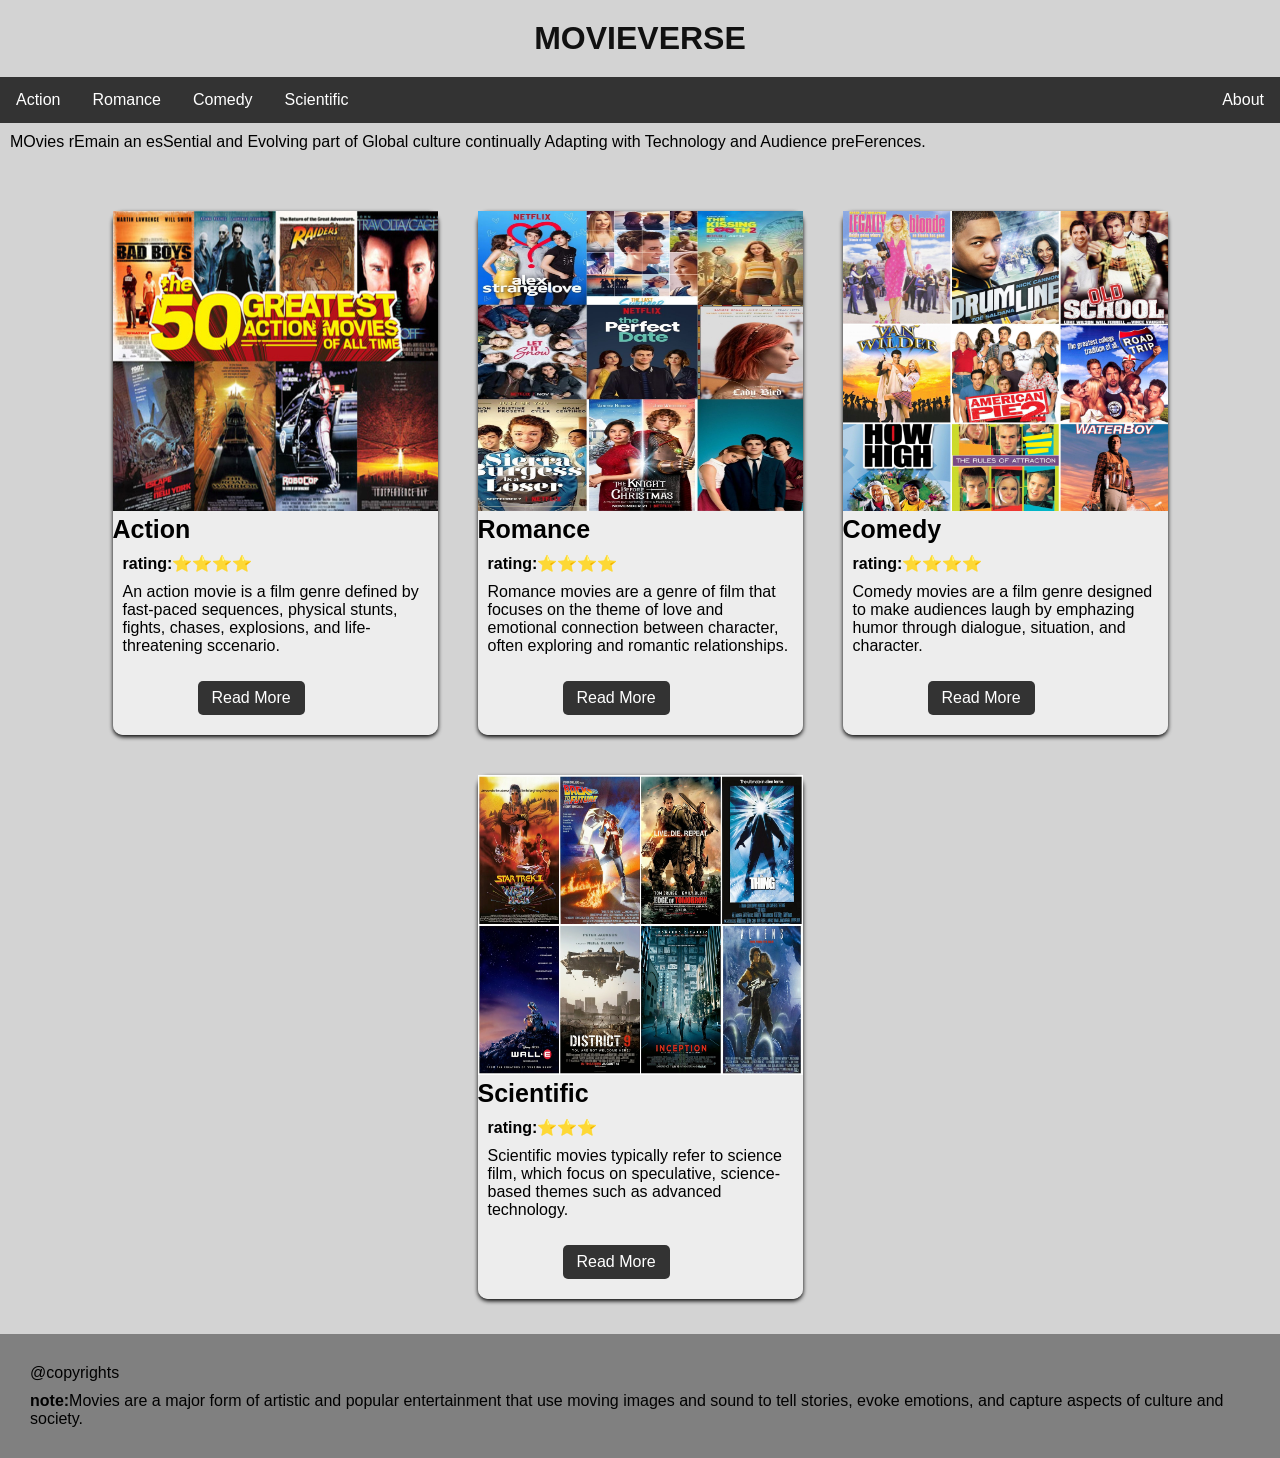
<file: index.html>
<!DOCTYPE html>
<html lang="en">
<head>
    <meta charset="UTF-8">
    <meta name="viewport" content="width=device-width, initial-scale=1.0">
    <title>Document</title>
    <link rel="stylesheet" href="style.css">
</head>
<body>
   <header>
    <h1><a href="index.html">MOVIEVERSE</a></h1>
   </header>
   <nav>
<ul>
  <li><a href="one.html" target="_self">Action</a></li>
  <li><a href="two.html" target="_self">Romance</a></li>
  <li><a href="three.html" target="_self">Comedy</a></li>
  <li><a href="four.html" target="_self">Scientific</a></li>
  <li style="float:right"><a href="about.html" target="_self">About</a></li>
</ul>
   </nav>
   <p>MOvies rEmain an esSential and Evolving part of Global culture continually Adapting with Technology and Audience preFerences.</p>
   <div class="container">
      <div class="card">
    <img src="images/action.jpeg" width="300px" height="300px"></a>
    <div class="content">
      <h3>Action</h3>
    <p><b>rating:</b>⭐⭐⭐⭐</p>
    <p>An action movie is a film genre defined by fast-paced sequences, physical stunts, fights, chases, explosions, and life-threatening sccenario.</p>
    <a href="one.html" class="hello">Read More</a>
    </div>
    </div>
      <div class="card">
    <img src="images/romance.jpg"width="300px" height="300px"></a>
    <div class="content">
      <h3>Romance</h3>
    <p><b>rating:⭐⭐⭐⭐</b></p>
    <p>Romance movies are a genre of film that focuses on the theme of love and emotional connection between character, often exploring and romantic relationships.</p>
    <a href="two.html" class="hello">Read More</a>
    </div>
   </div>
      <div class="card">
    <img src="images/comedy.jpg"width="300px" height="300px"></a>
    <div class="content">
      <h3>Comedy</h3>
      <p><b>rating:⭐⭐⭐⭐</b></p>
      <p>Comedy movies are a film genre designed to make audiences laugh by emphazing humor through dialogue, situation, and character.</p>
      <a href="three.html" class="hello">Read More</a>
    </div>
    </div>
    <div class="card">
    <img src="images/scientific.jpg" width="250px" height="300px"></a>
    <div class="content">
      <h3>Scientific</h3>
      <p><b>rating:⭐⭐⭐</b></p>
      <p>Scientific movies typically refer to science film, which focus on speculative, science-based themes such as advanced technology.</p>
      <a href="four.html" class="hello">Read More</a>
    </div>
    </div>
    </div>
     <footer>
        <p>@copyrights</p>
        <p><b>note:</b>Movies are a major form of artistic and popular entertainment that use moving images and sound to tell stories, evoke
         emotions, and capture aspects of culture and society.</p>
     </footer>
</body>
</html>
</file>
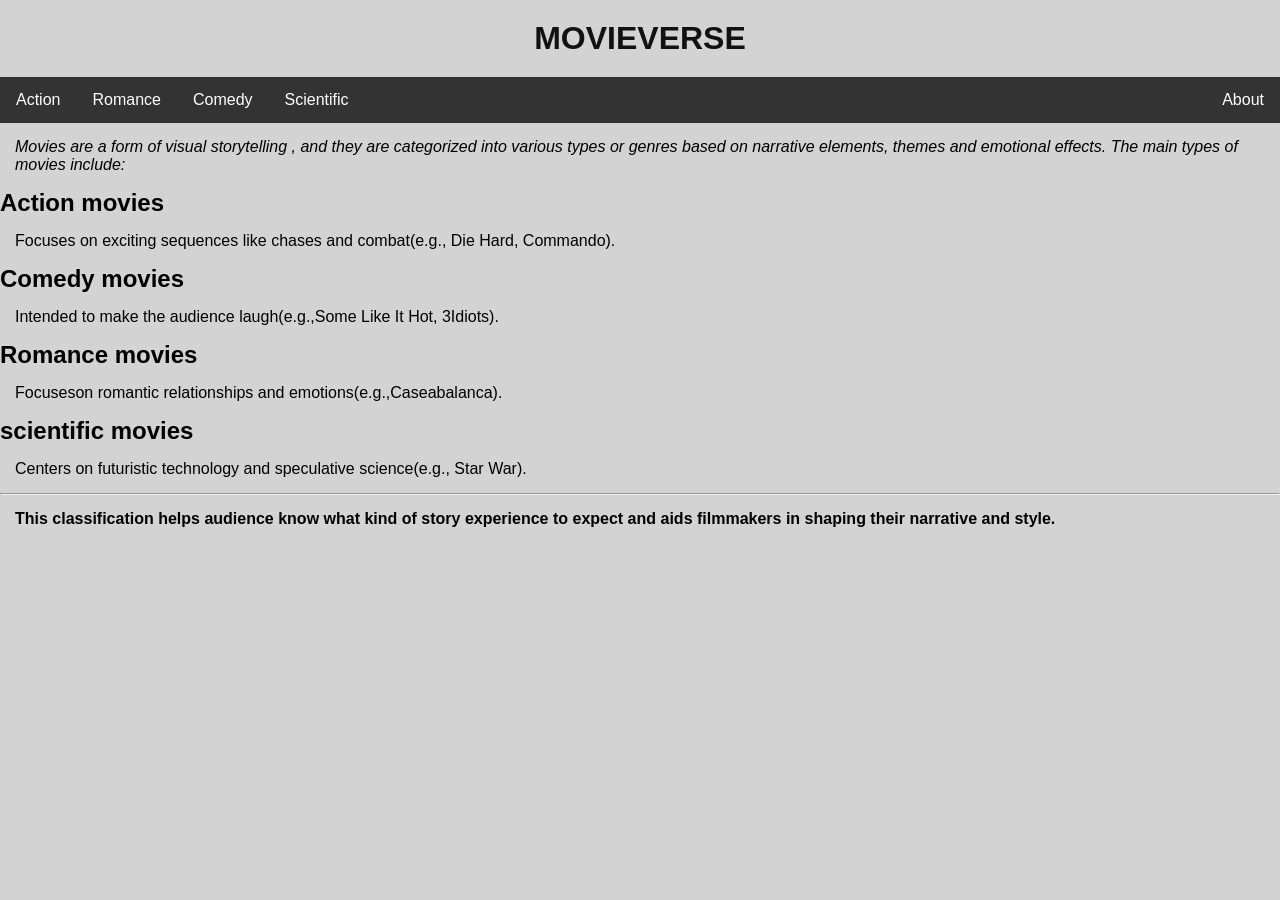
<file: about.html>
<!DOCTYPE html>
<html lang="en">
<head>
    <meta charset="UTF-8">
    <meta name="viewport" content="width=device-width, initial-scale=1.0">
    <title>About</title>
     <link rel="stylesheet" href="style1.css">
</head>
<body>

    <h1><a href="index.html">MOVIEVERSE</a></h1>
    <ul>
  <li><a href="one.html" target="_self">Action</a></li>
  <li><a href="two.html" target="_self">Romance</a></li>
  <li><a href="three.html" target="_self">Comedy</a></li>
  <li><a href="four.html" target="_self">Scientific</a></li>
  <li style="float:right"><a href="about.html" target="_self">About</a></li>
</ul>
    <p><i>Movies are a form of visual storytelling , and they are categorized 
        into various types or genres based on narrative elements, themes 
        and emotional effects. The main types of movies include:</i>
    </p>
    <h2>Action movies</h2>
    <p >Focuses on exciting sequences like chases and combat(e.g., Die Hard, Commando).</p>
    <h2 >Comedy movies</h2>
    <p >Intended to make the audience laugh(e.g.,Some Like It Hot, 3Idiots).</p>
    <h2 >Romance movies</h2>
    <p >Focuseson romantic relationships and emotions(e.g.,Caseabalanca).</p>
    <h2 >scientific movies</h2>
    <p >Centers on futuristic technology and speculative science(e.g., Star War).</p>
    <hr>
    <p><b>This classification helps audience know what kind of story experience to expect and aids filmmakers in shaping their narrative and style.</b></p>
</body>
</html>
</file>
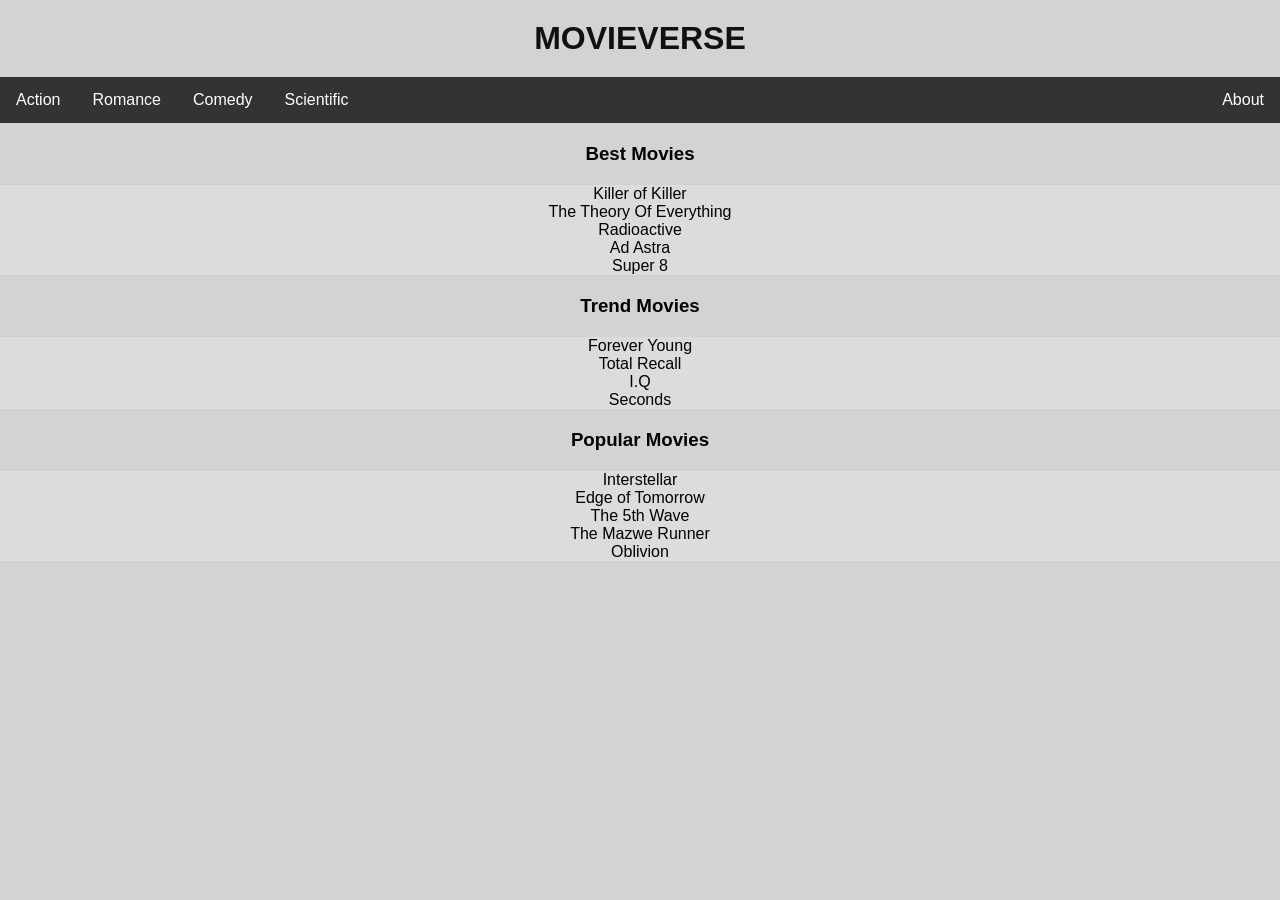
<file: four.html>
<!DOCTYPE html>
<html lang="en">
<head>
    <meta charset="UTF-8">
    <meta name="viewport" content="width=device-width, initial-scale=1.0">
    <title>scientific</title>
     <link rel="stylesheet" href="style1.css">
</head>
<body>
    <h1><a href="index.html">MOVIEVERSE</a></h1>
    <ul>
  <li><a href="one.html" target="_self">Action</a></li>
  <li><a href="two.html" target="_self">Romance</a></li>
  <li><a href="three.html" target="_self">Comedy</a></li>
  <li><a href="four.html" target="_self">Scientific</a></li>
  <li style="float:right"><a href="about.html" target="_self">About</a></li>
</ul>
    <h3 style="text-align: center;">Best Movies</h3>
    <ul style="background-color:gainsboro">
    
     <li>Killer of Killer</li>
     <li>The Theory Of Everything</li>
     <li>Radioactive</li>
     <li>Ad Astra</li>
     <li>Super 8</li>
    
    </ul>
    <h3 style="text-align: center;">Trend Movies</h3>
    <ul style="background-color:gainsboro">
        
    <li>Forever Young</li>
    <li>Total Recall</li>
    <li>I.Q</li>
    <li>Seconds</li>
    
    </ul>
    <h3 style="text-align: center;">Popular Movies</h3>
    <ul style="background-color:gainsboro">
        
    <li>Interstellar</li>
    <li>Edge of Tomorrow</li>
    <li>The 5th Wave</li>
    <li>The Mazwe Runner</li>
    <li>Oblivion</li>
    </ul>
</body>
</html>
</file>
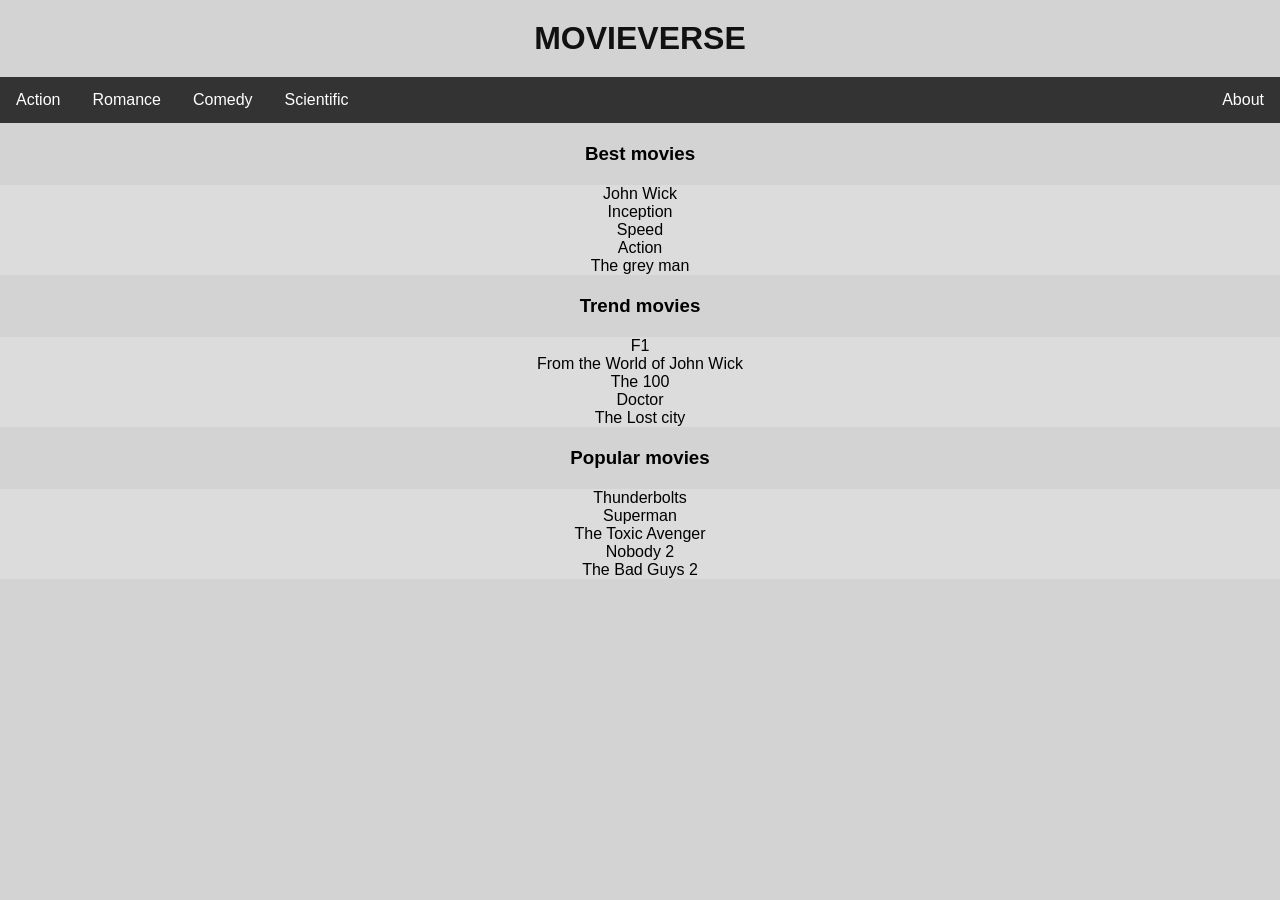
<file: one.html>
<!DOCTYPE html>
<html lang="en">
<head>
    <meta charset="UTF-8">
    <meta name="viewport" content="width=device-width, initial-scale=1.0">
    <title>Action</title>
    <link rel="stylesheet" href="style1.css">
</head>
<body>
    <h1><a href="index.html">MOVIEVERSE</a></h1>
    <ul>
  <li><a href="one.html" target="_self">Action</a></li>
  <li><a href="two.html" target="_self">Romance</a></li>
  <li><a href="three.html" target="_self">Comedy</a></li>
  <li><a href="four.html" target="_self">Scientific</a></li>
  <li style="float:right"><a href="about.html" target="_self">About</a></li>
</ul>
    <h3 style="text-align: center;">Best movies</h3>
    <ul style="background-color:gainsboro">
        <li>John Wick</li>
       <li>Inception</li>
       <li>Speed</li>
       <li>Action</li>
       <li>The grey man</li>
    </ul>
   <h3 style="text-align: center;">Trend movies</h3>
      <ul style="background-color:gainsboro">
      
        <li>F1</li>
        <li>From the World of John Wick</li>
        <li>The 100</li>
        <li>Doctor</li>
        <li>The Lost city</li>
        
      </ul>
      <h3 style="text-align: center;">Popular movies</h3>
      <ul style="background-color:gainsboro">
        
        <li>Thunderbolts</li>
        <li>Superman</li>
        <li>The Toxic Avenger</li>
        <li>Nobody 2</li>
        <li>The Bad Guys 2</li>
      
      </ul>
</body>
</html>
</file>
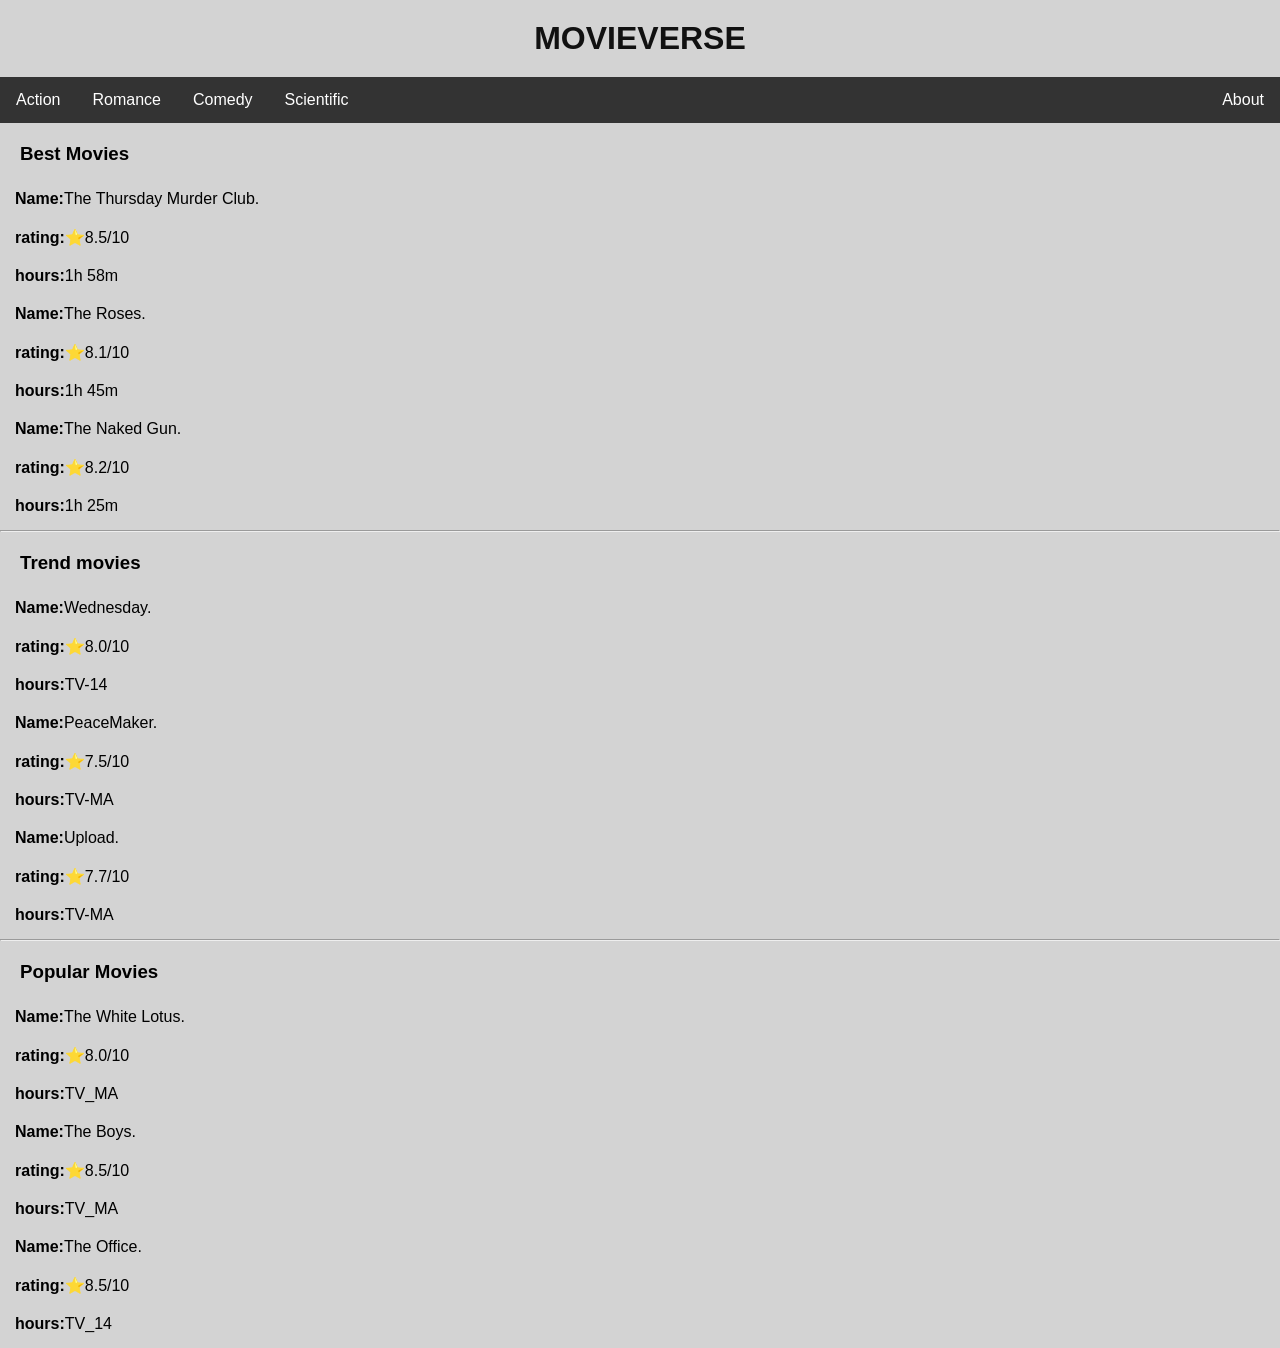
<file: three.html>
<!DOCTYPE html>
<html lang="en">
<head>
    <meta charset="UTF-8">
    <meta name="viewport" content="width=device-width, initial-scale=1.0">
    <title>Comedy</title>
     <link rel="stylesheet" href="style1.css">
</head>
<body>
   <h1><a href="index.html">MOVIEVERSE</a></h1>
    <ul>
  <li><a href="one.html" target="_self">Action</a></li>
  <li><a href="two.html" target="_self">Romance</a></li>
  <li><a href="three.html" target="_self">Comedy</a></li>
  <li><a href="four.html" target="_self">Scientific</a></li>
  <li style="float:right"><a href="about.html" target="_self">About</a></li>
</ul>
    <h3>Best Movies</h3>
    <p><b>Name:</b>The Thursday Murder Club.</p>
    <p><b>rating:</b>⭐8.5/10</p>
    <p><b>hours:</b>1h 58m</p> 
    <p><b>Name:</b>The Roses.</p>
    <p><b>rating:</b>⭐8.1/10</p>
    <p><b>hours:</b>1h 45m</p>
    <p><b>Name:</b>The Naked Gun.</p>
    <p><b>rating:</b>⭐8.2/10</p>
    <p><b>hours:</b>1h 25m</p>
    <hr>
    <h3>Trend movies</h3>
     <p><b>Name:</b>Wednesday.</p>
    <p><b>rating:</b>⭐8.0/10</p>
    <p><b>hours:</b>TV-14</p>
     <p><b>Name:</b>PeaceMaker.</p>
    <p><b>rating:</b>⭐7.5/10</p>
    <p><b>hours:</b>TV-MA</p>
     <p><b>Name:</b>Upload.</p>
    <p><b>rating:</b>⭐7.7/10</p>
    <p><b>hours:</b>TV-MA</p>
    <hr>
    <h3>Popular Movies </h3>
     <p><b>Name:</b>The White Lotus.</p>
    <p><b>rating:</b>⭐8.0/10</p>
    <p><b>hours:</b>TV_MA</p> <p>
    <b>Name:</b>The Boys.</p>
    <p><b>rating:</b>⭐8.5/10</p>
    <p><b>hours:</b>TV_MA</p>
     <p><b>Name:</b>The Office.</p>
    <p><b>rating:</b>⭐8.5/10</p>
    <p><b>hours:</b>TV_14</p>
</body>
</html>
</file>
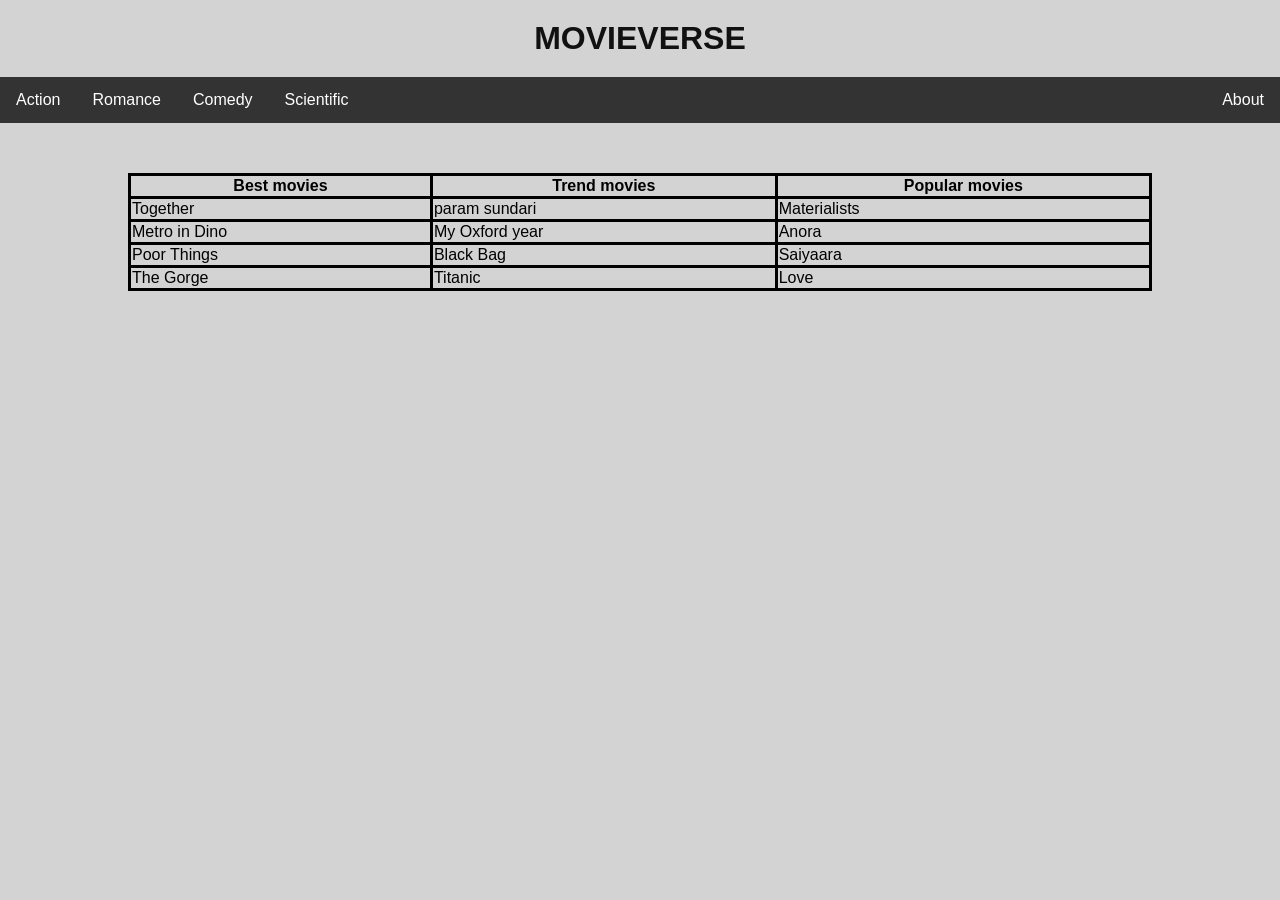
<file: two.html>
<!DOCTYPE html>
<html lang="en">
<head>
    <meta charset="UTF-8">
    <meta name="viewport" content="width=device-width, initial-scale=1.0">
    <title>Romance</title>
     <link rel="stylesheet" href="style1.css">
    <style>
        th, td, table{
            border:3px solid black;
            border-collapse: collapse;
        }
    </style>
</head>
<body>
    <h1><a href="index.html">MOVIEVERSE</a></h1>
    <ul>
  <li><a href="one.html" target="_self">Action</a></li>
  <li><a href="two.html" target="_self">Romance</a></li>
  <li><a href="three.html" target="_self">Comedy</a></li>
  <li><a href="four.html" target="_self">Scientific</a></li>
  <li style="float:right"><a href="about.html" target="_self">About</a></li>
</ul>
    <table style="width:80%;">
        <tr>
        <th>Best movies</th>
        <th>Trend movies</th>
        <th>Popular movies</th>
        </tr>
        <tr>
            <td>Together</td>
            <td>param sundari</td>
            <td>Materialists</td>
        </tr>
        <tr>
            <td>Metro in Dino</td>
            <td>My Oxford year</td>
            <td>Anora</td>
        </tr>
        <tr>
            <td>Poor Things</td>
            <td>Black Bag</td>
            <td>Saiyaara</td>
        </tr>
        <tr>
            <td>The Gorge</td>
            <td>Titanic</td>
            <td>Love</td>
        </tr>
    </table>
</body>
</html>
</file>
<file: style.css>
*{
    margin:0px;
}
body{
    margin:0px;
    padding:0px;
    background-color: lightgray;
    font-family: sans-serif;
    box-sizing: border-box;
}
h1{
    margin:20px;
    
}
P{
    margin:10px;
    font-family: sans-serif;
}
header {
    text-align: center;
    font-family: sans-serif;
    color:black;
}

 ul{
    list-style-type:none;
    margin:0px ;
    padding:0px;
    background-color: #333333;
    overflow: hidden;
}
 li a {
    float:left;
}
ul li a{
    display: block;
    color:white;
    text-align: center;
    padding:14px 16px;
    text-decoration: none;
}
ul li a:hover{
    background-color: #111111;
}
ul li a.active{
    background-color: #f0f0f0f0;
}
.container{
    display:flex;
    justify-content: center;
    flex-wrap: wrap;
    margin-top:40px;
}
.card{
    width:325px;
    background-color: #f0f0f0f0;
    border-radius: 10px;
    box-shadow: 0px 2px 4px black;
    margin:20px;
}
.card img{
    width:100%;
}

.content h3{
    font-size: 25px;
    margin-bottom:8px;
}
content p{
    color: #fff;
    font-size: 15px;
    line-height: 1.3;
}
.content .hello{
    display: inline-block;
    padding:8px 14px;
    background-color: #333;
    text-decoration: none;
    border-radius: 5px;
    margin-top: 16px;
    color:#fff;
}
footer{
    margin-top: 15px;
    background-color:grey;
    padding:20px;
}
.content .hello{
    margin-bottom: 20px;
    margin-left:85px ;
}
.hello:hover{
    box-shadow: 1px 3px 6px rgba(0,0,255,0.5);
}
.content:hover{
     box-shadow: 2px 6px 10px rgba(0,0,255,0.5);
}

a{
    text-decoration: none;
    color:#111111;
}
</file>
<file: style1.css>
*{
    margin:0px;
}
body{
    margin:0px;
    padding:0px;
    background-color: lightgray;
    font-family: sans-serif;
    box-sizing: border-box;
}
h1{
    margin:20px;
}
P{
    margin:10px;
    font-family: sans-serif;
}
header {
    text-align: center;
    font-family: sans-serif;
    color:black;
}

 ul{
    list-style-type:none;
    margin:0px ;
    padding:0px;
    background-color: #333333;
    overflow: hidden;
}
 li a {
    float:left;
}
ul li a{
    display: block;
    color:white;
    text-align: center;
    padding:14px 16px;
    text-decoration: none;
}
ul li a:hover{
    background-color: #111111;
}
ul li a.active{
    background-color: #f0f0f0f0;
}
h1{
    text-align: center;
}
p{
   margin-top: 10px;
   padding:5px;
}
table{
    margin:auto;
    margin-top: 50px;
   
}
a{
    text-decoration: none;
    color:#111111;
}
h3{
    margin:20px;
}
li{
    text-align: center;
}
p{
    font-family: 'Franklin Gothic Medium', 'Arial Narrow', Arial, sans-serif;
    max-width:auto;
}
</file>
